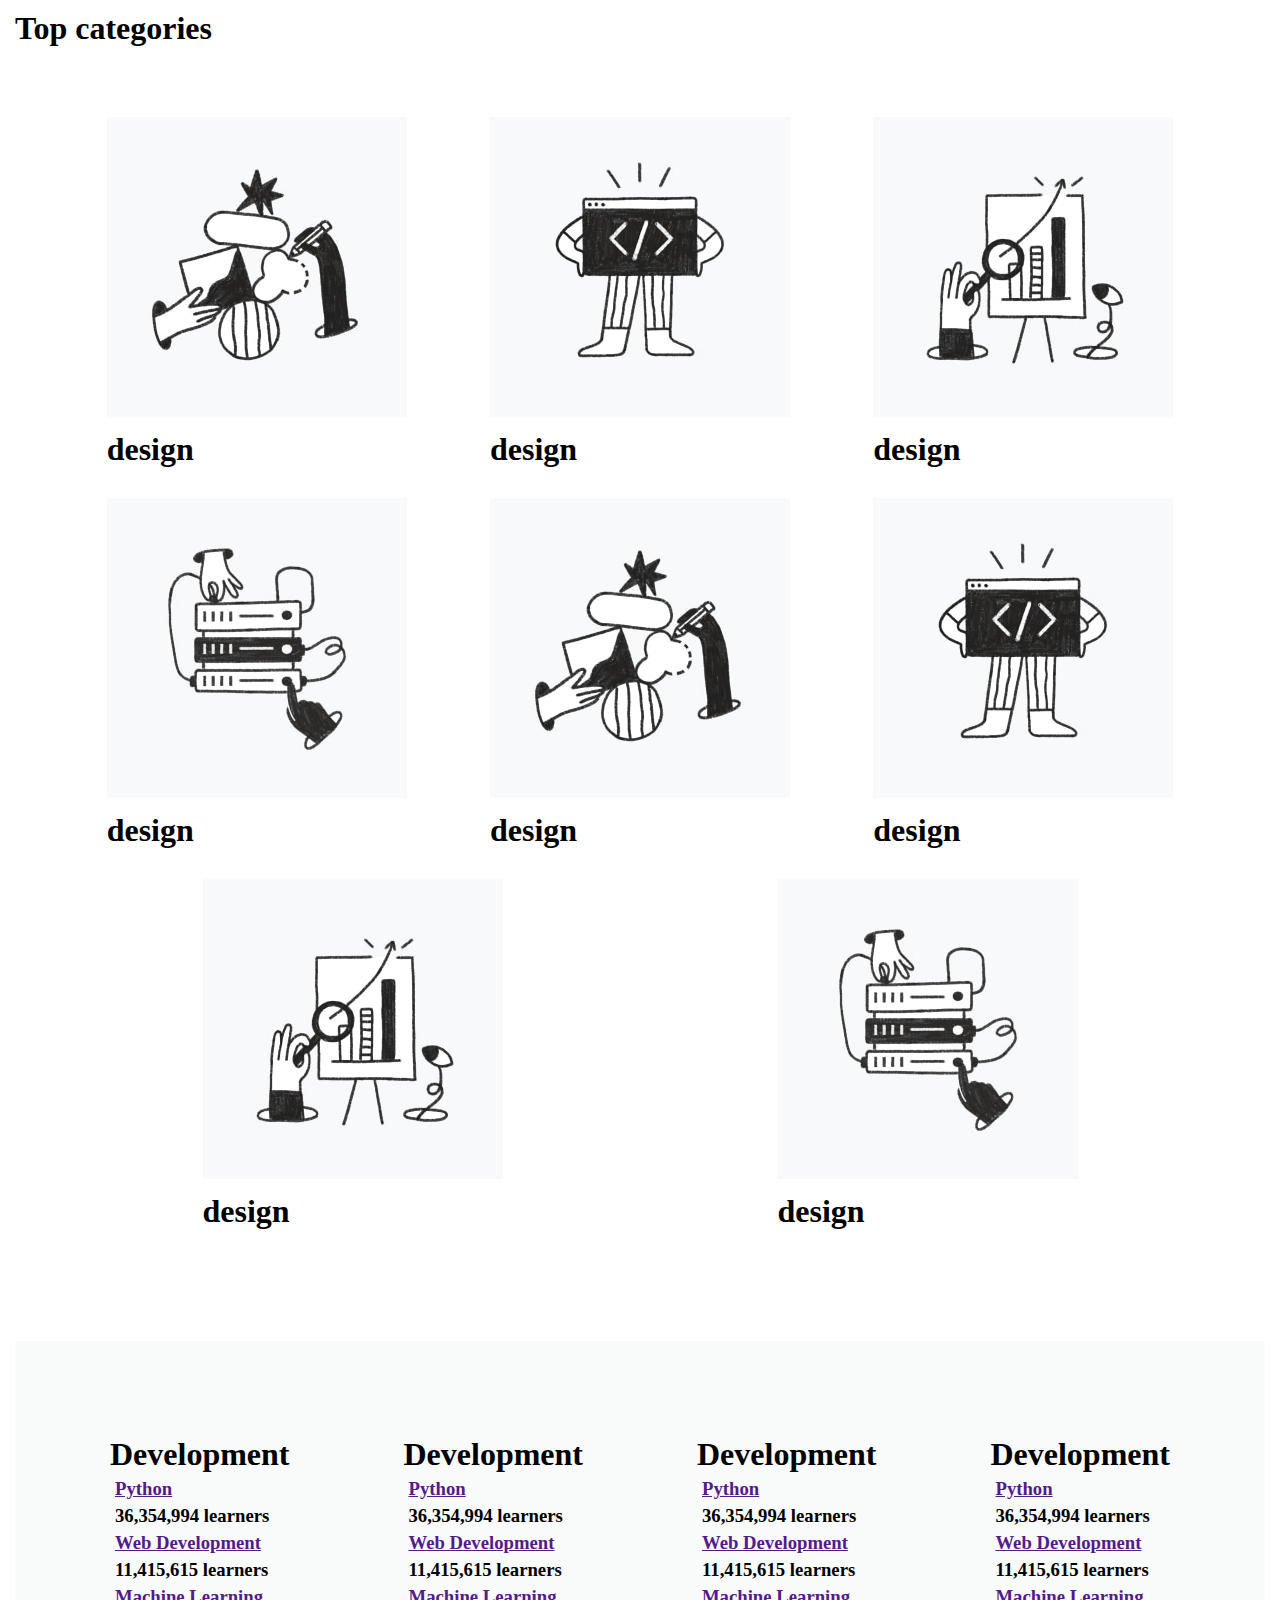
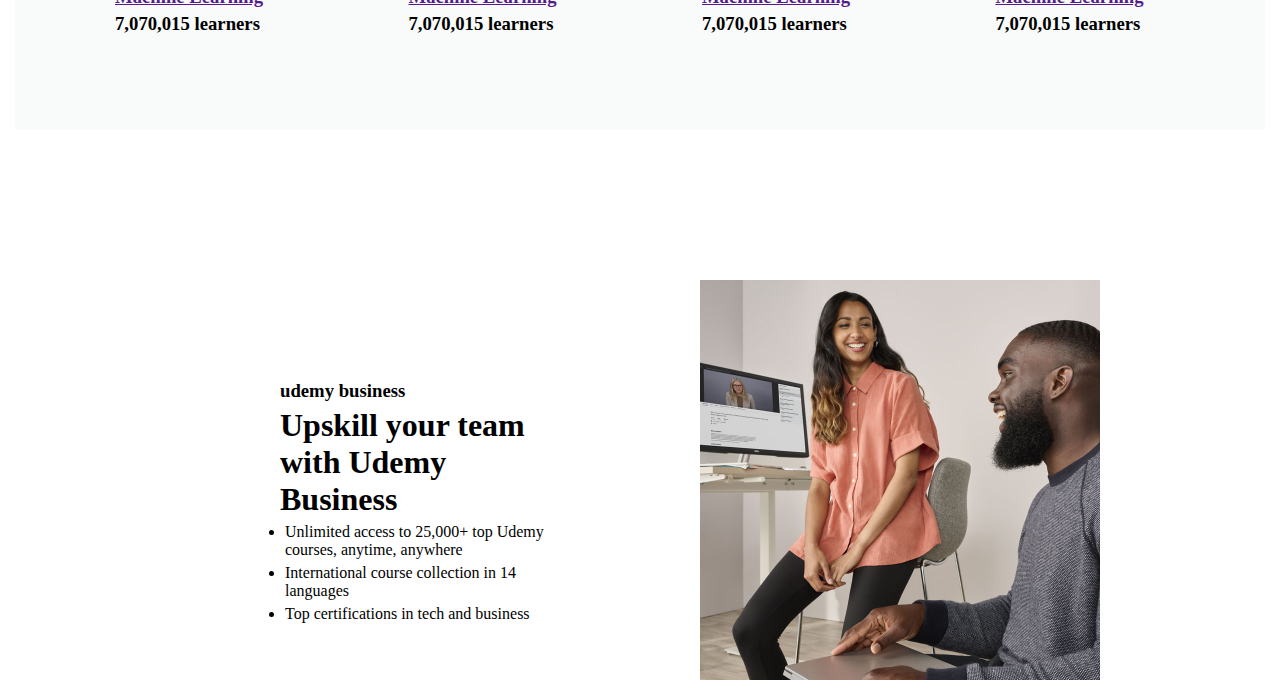
<file: index.html>
<!DOCTYPE html>
<html lang="en">
<head>
  <meta charset="UTF-8">
  <title>Document</title>
  <link rel="stylesheet" href="style.css">
</head>
<body>
  <h1>Top categories</h1>
  
  <section>
    <div>
      <img src="h1.jpg" alt="">
      <h1>design</h1>
    </div>

    <div>
        <img src="h2.jpg" alt="">
        <h1>design</h1>
    </div>

    <div>
        <img src="h3.jpg" alt="">
        <h1>design</h1>
    </div>

    <div>
      <img src="h4.jpg" alt="">
      <h1>design</h1>
    </div>

    <div>
      <img src="h1.jpg" alt="">
      <h1>design</h1>
    </div>

    <div>
        <img src="h2.jpg" alt="">
        <h1>design</h1>
    </div>

    <div>
        <img src="h3.jpg" alt="">
        <h1>design</h1>
    </div>

    <div>
      <img src="h4.jpg" alt="">
      <h1>design</h1>
    </div>
  </section>
<br>
<br>
<Header>
  <div>
    <h1>Development</h1>
    <h3><a href="">Python</a>
    <p>36,354,994 learners</p></h3>
    <h3><a href="">Web Development</a>
    <p>11,415,615 learners</p></h3>
    <h3><a href="">Machine Learning</a>
    <p>7,070,015 learners</p></h3>

  </div>

  <div>
    <h1>Development</h1>
    <h3><a href="">Python</a>
    <p>36,354,994 learners</p></h3>
    <h3><a href="">Web Development</a>
    <p>11,415,615 learners</p></h3>
    <h3><a href="">Machine Learning</a>
    <p>7,070,015 learners</p></h3>
  </div>

  <div>
    <h1>Development</h1>
    <h3><a href="">Python</a>
    <p>36,354,994 learners</p></h3>
    <h3><a href="">Web Development</a>
    <p>11,415,615 learners</p></h3>
    <h3><a href="">Machine Learning</a>
    <p>7,070,015 learners</p></h3>
  </div>

  <div>
    <h1>Development</h1>
    <h3><a href="">Python</a>
    <p>36,354,994 learners</p></h3>
    <h3><a href="">Web Development</a>
    <p>11,415,615 learners</p></h3>
    <h3><a href="">Machine Learning</a>
    <p>7,070,015 learners</p></h3>
  </div>

</Header>


<section class="adress">
   <div class="body">
    <h3 class="nabil">udemy business</h3>
    <h1 class="maka">Upskill your team with Udemy Business</h1>
    <ul class="waleed">
      <li>Unlimited access to 25,000+ top Udemy courses, anytime, anywhere</li>
      <li>International course collection in 14 languages</li>
      <li>Top certifications in tech and business</li>
    </ul>
   </div>

   <div class="eman">
    <img class="nour" src="UB.jpg" >
   </div>
</section>

</body>
</html>
</file>
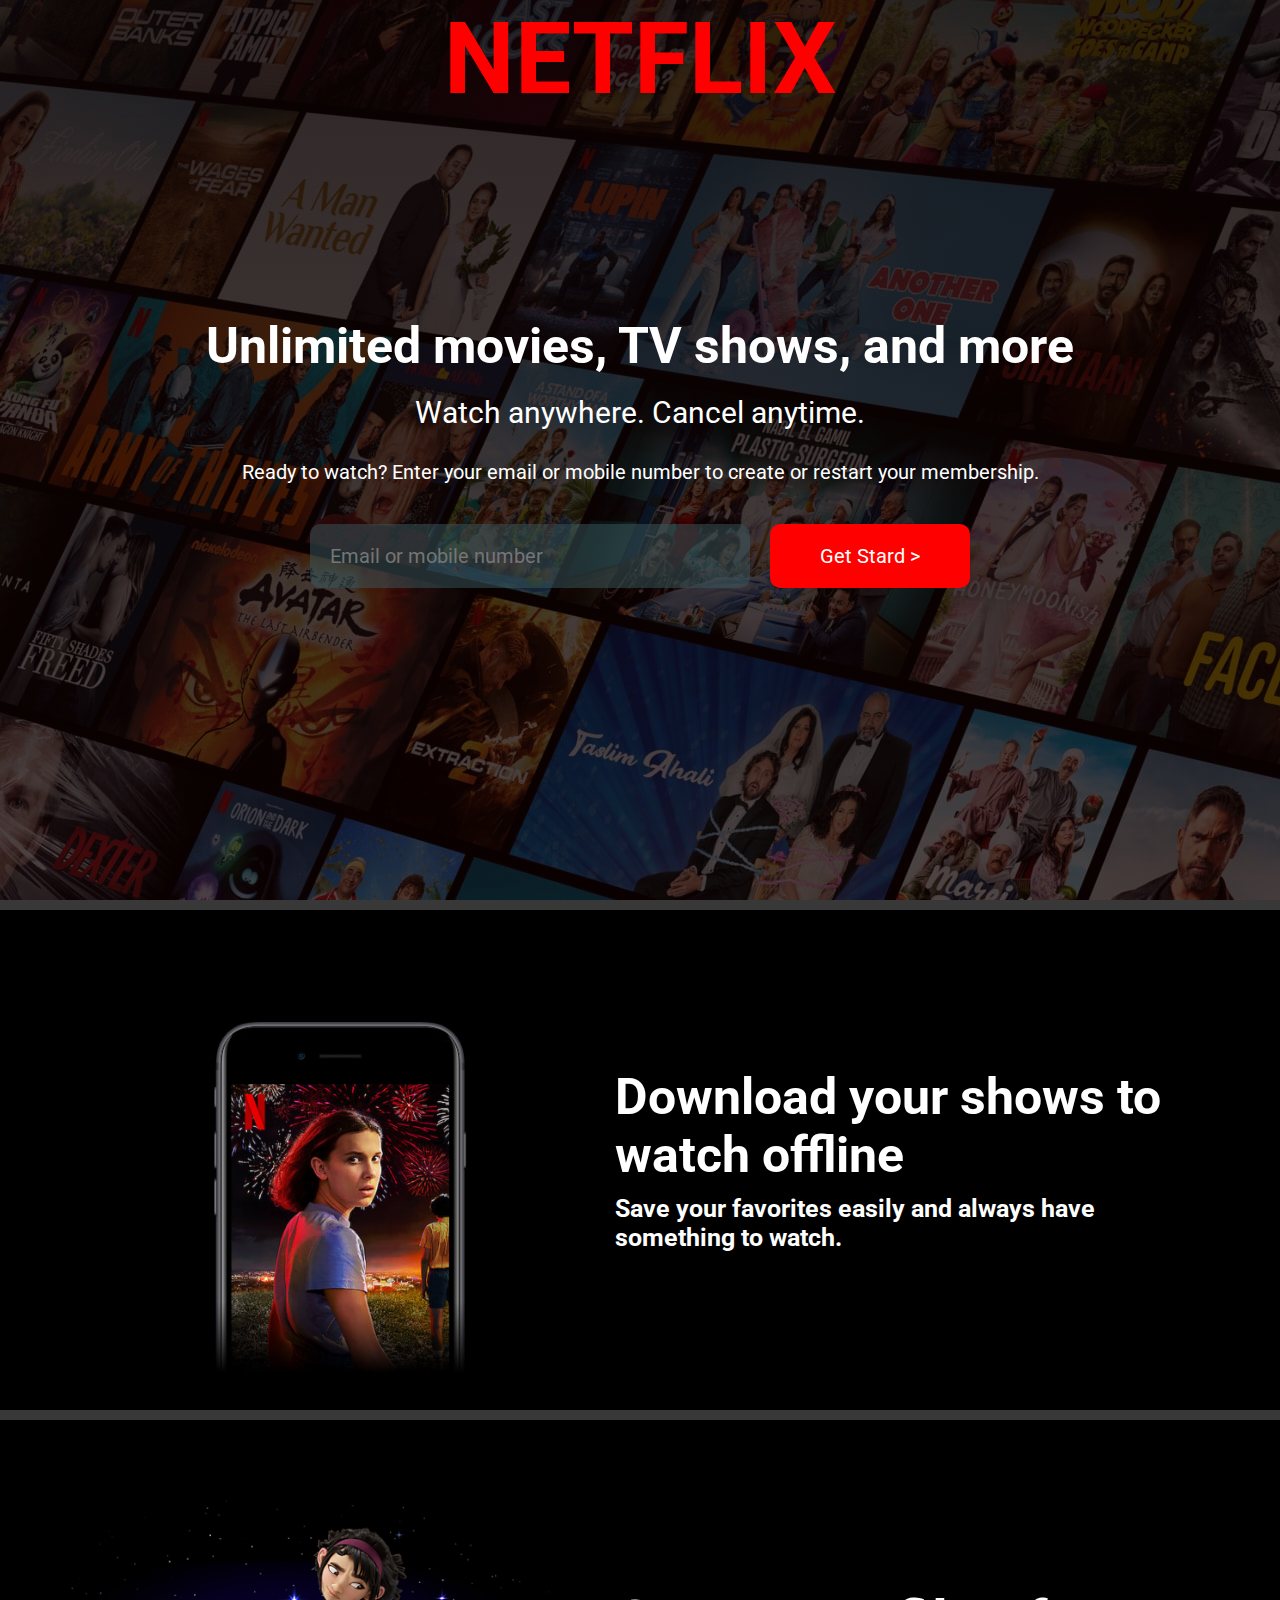
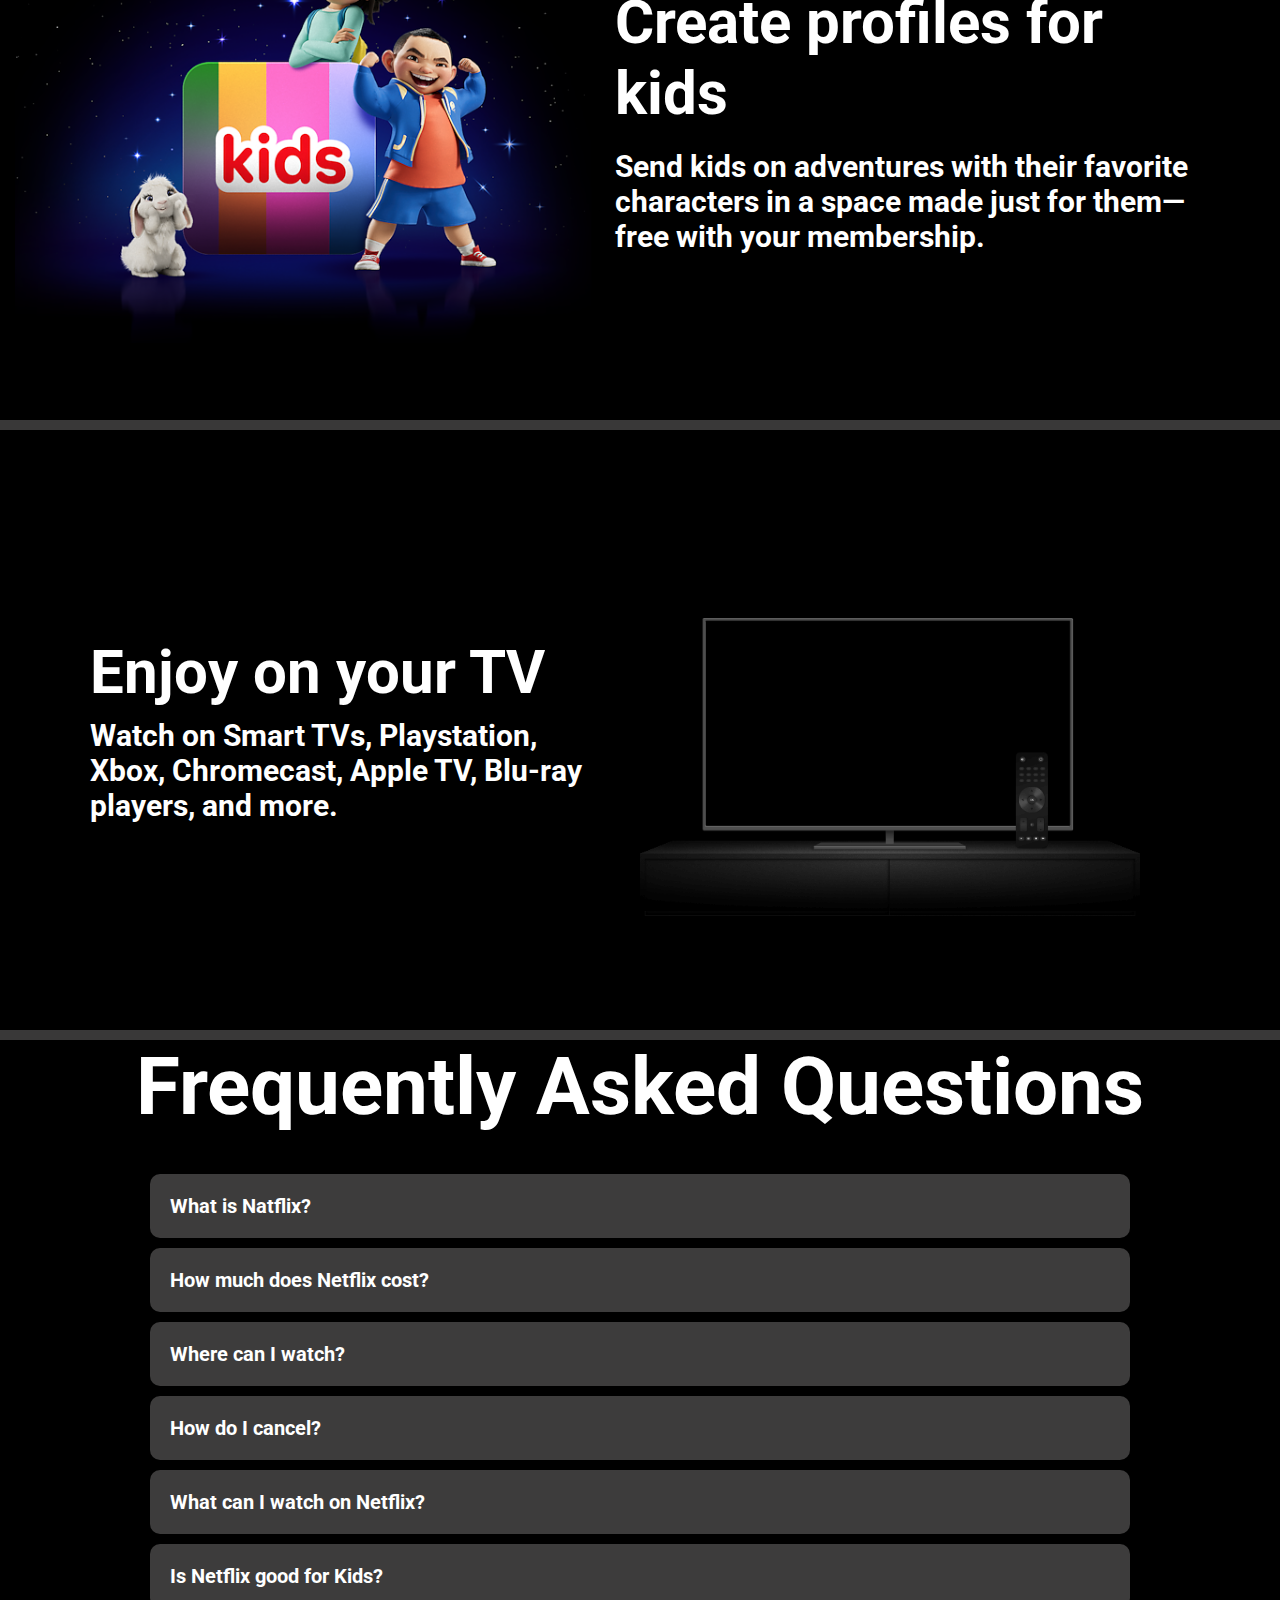
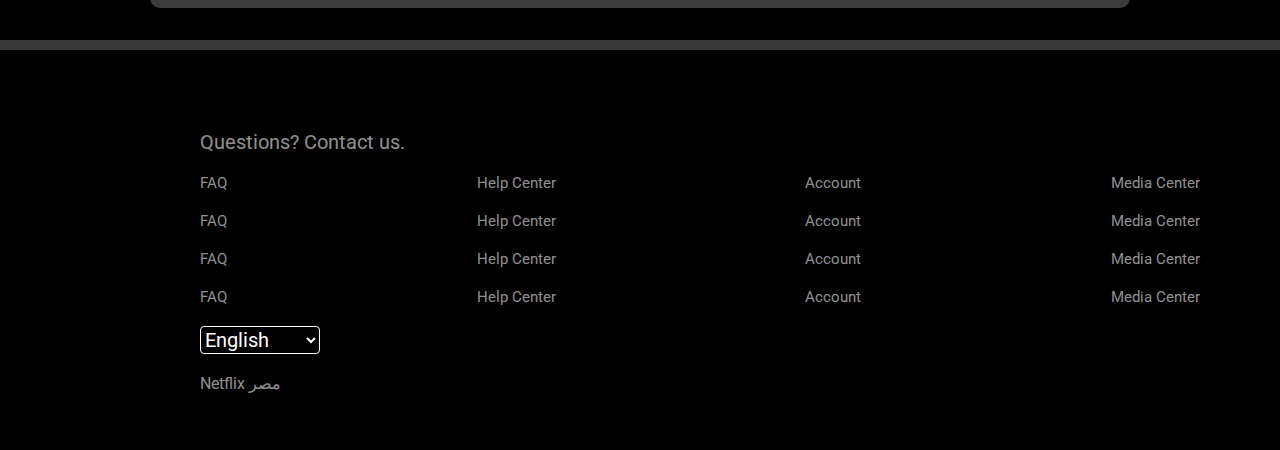
<file: oute.html>
<!DOCTYPE html>
<html lang="en">
<head>
    <meta charset="UTF-8">
    <title>NETFLIX</title>
    <link rel="stylesheet" href="oute.css">
</head>
<body>
    


<section class="head">
    <h1 class="adress">NETFLIX</h1>
    <div class="Header">
        <h1 class="par">Unlimited movies, TV shows, and more</h1>
        <p class="nabil">Watch anywhere. Cancel anytime.</p>
        <p class="maka">Ready to watch? Enter your email or mobile number to create or restart your membership.</p>
      <form action="" class="pag">
        <input class="asil" type="email" name="nour" placeholder="Email or mobile number" required>
        <button class="sara">Get Stard ></button>
       </form>
      
        
    </div>
</section>
  
<section class="section">
    <div class="div1">
        <img src="mobile-0819.jpg" width="550px">
    </div>

    <div class="div2">
        <h1 class="H1">Download your shows to watch offline</h1>
        <h3 class="H3">Save your favorites easily and always have something to watch.</h3>
    </div>

</section>

<section class="section2">
    <div class="div3">
        <img class="img1" src="kids.png" width="600px">
    </div>

    <div class="div4">
        <h1 class="H10">Create profiles for kids</h1>
        <h3 class="H12">Send kids on adventures with their favorite
             characters in a space made just for them—free with your membership.</h3>
    </div>
</section>

<section class="section4">
     <div class="div7">
       <h1 class="head1">Enjoy on your TV</h1>
       <h3 class="head2">Watch on Smart TVs, Playstation, Xbox, Chromecast, Apple TV, Blu-ray players, and more.</h3>
     </div>
     <div class="div8">
        <img src="tv.png" width="500px">
        <video class="video" width="500px" height="200px" loop autoplay muted><source src="https://assets.nflxext.com/ffe/siteui/acquisition/ourStory/fuji/desktop/video-tv-0819.m4v"></video>
     </div>
</section>

<section class="section3">
    <div class="div5">
        <h1 class="H20">Frequently Asked Questions</h1>
    </div>
    
    <div class="div6">
        <h4 class="H30">What is Natflix?</h4>
        <h4 class="H40">How much does Netflix cost?</h4>
        <h4 class="H50">Where can I watch?</h4>
        <h4 class="H60">How do I cancel?</h4>
        <h4 class="H70">What can I watch on Netflix?</h4>
        <h4 class="H80">Is Netflix good for Kids?</h4>
    </div>
</section>

<section class="section5">
    <div class="div9">
        <a class="a1" href="">Questions? Contact us.</a>
    </div>

    <div class="div10">
        <a href="">FAQ</a>
        <a href="">Help Center</a>
        <a href="">Account</a>
        <a href="">Media Center</a>
    </div>
    <div class="div11">
        <a href="">FAQ</a>
        <a href="">Help Center</a>
        <a href="">Account</a>
        <a href="">Media Center</a>
    </div>
    <div class="div12">
        <a href="">FAQ</a>
        <a href="">Help Center</a>
        <a href="">Account</a>
        <a href="">Media Center</a>
    </div>
    <div class="div13">
        <a href="">FAQ</a>
        <a href="">Help Center</a>
        <a href="">Account</a>
        <a href="">Media Center</a>
    </div>
    
    <div class="div14">
        <select name="lang" id="leg">
            <option value="">English</option>
            <option value="">العربية</option>
        </select>
    </div>
    <div class="div15">
        <p>Netflix مصر</p>
    </div>
</section>
</body>
</html>
</file>
<file: style.css>
*{
    margin: 5px;
    padding: 0;
}


section{
    display: flex;
    justify-content: space-around;
    flex-wrap: wrap;
    padding: 50px;
} 

div{
    margin: 10px;

}

header{
    display: flex;
    justify-content: space-between;
    padding: 80px;
    background-color: #e1e9e936;
}

.adress{
    padding: 130px;
    display: flex;
    justify-content: center;
    height: 150px;
}

.nour{
    height: 400px;
}

.body{
    padding: 100px;
    width: 300px;
    height: 100px;
}

.maka{
    
}
</file>
<file: oute.css>
@import url('https://fonts.googleapis.com/css2?family=Roboto:ital,wght@0,100;0,300;0,400;0,500;0,700;0,900;1,100;1,300;1,400;1,500;1,700;1,900&family=Ubuntu:ital,wght@0,300;0,400;0,500;0,700;1,300;1,400;1,500;1,700&display=swap');




*{
    padding: 0px;
    margin: 0px;
    font-family: "Roboto", sans-serif;
}

body{
    background-color: rgb(57, 56, 56);
    color: white;
    
    height: 100%;
    width: 100%;
    
}

.head{
    background-image: linear-gradient( rgba(12, 2, 2, 0.807),rgba(15, 0, 0, 0.642)), url(net2.jpg);
    width: 100%;
    height: 100vh;
    background-repeat: no-repeat;
}

.adress{
    color: red;
    font-size: 100px;
    display: flex;
    justify-content: center;
}
.par{
    display: flex;
    justify-content: center;
    font-size: 50px;
    margin: 20px;
}
.nabil{
    display: flex;
    justify-content: center;
    font-size: 30px;
    margin: 20px;
}
.maka{
    display: flex;
    justify-content: center;
    font-size: 20px;
    margin: 30px;
}

.Header{
    margin: 100px;
    padding: 80px;
}

.pag{
    display: flex;
    justify-content: center;

}
.asil{
    padding: 20px;
    width: 400px;
    margin: 10px;
    background-color: rgba(57, 89, 95, 0.507);
    border-color: rgba(23, 93, 105, 0.725);
    color: white;
    border-radius: 10px;
    font-size: 20px;
    border: 3px;
}
.sara{
    width: 200px;
    margin: 10px;
    border-radius: 10px;
    font-size: 20px;
    background-color: red;
    color: white;
    border: 3px;
    cursor: pointer;
}

.section{
    display: flex;
    justify-content: center;
    margin-top: 10px;
    background-color: black;
    height: 500px;
    align-items: center;
}

.div1{
    height: 400px;
    
}

.div2{
    width: 600px;
}
.H1{
    font-size: 50px;
    width: 600px;

}
.H3{
    width: 600px;
    margin-top: 10px;
    font-size: 25px;

}

.section2{
    display: flex;
    justify-content: center;
    margin-top: 10px;
    background-color: black;
    height: 600px;
    align-items: center;
}

.div4{
    width: 500px;
    margin-right: 150px;
}

.H10{
    width: 600px;
    font-size: 60px;
}
.H12{
    margin-top: 20px;
    width: 600px;
    font-size: 30px;
}

.section3{
    background-color: black;
    height: 600px;
    margin-top: 10px;
}

.div5{
    display: flex;
    justify-content: center;
    margin-bottom: 40px;
    font-size: 40px;
}
.H30{
    
    margin-left: 150px;
    margin-right: 150px;
    padding: 20px;
    font-size: 20px;
    background-color: rgb(61, 60, 60);
    margin-bottom: 10PX;
    border-radius: 10PX;
}
.H40{
    margin-left: 150px;
    margin-right: 150px;
    padding: 20px;
    font-size: 20px;
    background-color: rgb(61, 60, 60);
    margin-bottom: 10PX;
    border-radius: 10PX;
}
.H50{
    margin-left: 150px;
    margin-right: 150px;
    padding: 20px;
    font-size: 20px;
    background-color: rgb(61, 60, 60);
    margin-bottom: 10PX;
    border-radius: 10PX;
}
.H60{
    margin-left: 150px;
    margin-right: 150px;
    padding: 20px;
    font-size: 20px;
    background-color: rgb(61, 60, 60);
    margin-bottom: 10PX;
    border-radius: 10PX;
}
.H70{
    margin-left: 150px;
    margin-right: 150px;
    padding: 20px;
    font-size: 20px;
    background-color: rgb(61, 60, 60);
    margin-bottom: 10PX;
    border-radius: 10PX;
}
.H80{
    margin-left: 150px;
    margin-right: 150px;
    padding: 20px;
    font-size: 20px;
    background-color: rgb(61, 60, 60);
    border-radius: 10PX;
}
.section4{
    display: flex;
    justify-content: center;
    margin-top: 10px;
    height: 600px;
    align-items: center;
    background-color: black;
    
}
.div8{
    width: 600px;
    height: 600px;
    position: relative;
    display: flex;
    justify-content: center;
    align-items: center;
}
.video{
   position: absolute;
   
}
img{
    z-index: 2;
}
.head1{
    
    font-size: 60px;
    margin-bottom: 10px;
    
}
.head2{
   
    font-size: 30px;
    width: 500px;
}

.section5{
    height: 400px;
    background-color: black;
    margin-top: 10px;
}
.div9{
   
    width: 500px;
    margin-left: 200px;
    padding-bottom: 20px;
    padding-top: 80px;

}
.a1{
    color: rgba(255, 255, 255, 0.573);
    font-size: 20px;
}
.div10{
    margin-left: 200px;
    display: flex;
    justify-content: space-between;
    width: 1000px;
    margin-bottom: 20px;
}
.div11{
    margin-left: 200px;
    display: flex;
    justify-content: space-between;
    width: 1000px;
    margin-bottom: 20px;
}
.div12{
    margin-left: 200px;
    display: flex;
    justify-content: space-between;
    width: 1000px;
    margin-bottom: 20px;
}
.div13{
    margin-left: 200px;
    display: flex;
    justify-content: space-between;
    width: 1000px;
    margin-bottom: 20px;
}
a{
    color: rgba(255, 255, 255, 0.573);
    font-size: 15px;
    text-decoration: none;
    transition: all 1s ease;
}
a:hover{
    transform: scale(1.5);
}
.div14{
    margin-left: 200px;
    width: 200px;
    margin-bottom: 20px;
    
}
select{
    background-color: black;
    color: white;
    font-size: 20px;
    border: 1px solid;
    border-radius: 4px;

    width: 120px;
    
}
.div15{
    margin-left: 200px;
    color: rgba(255, 255, 255, 0.573);
}
</file>
